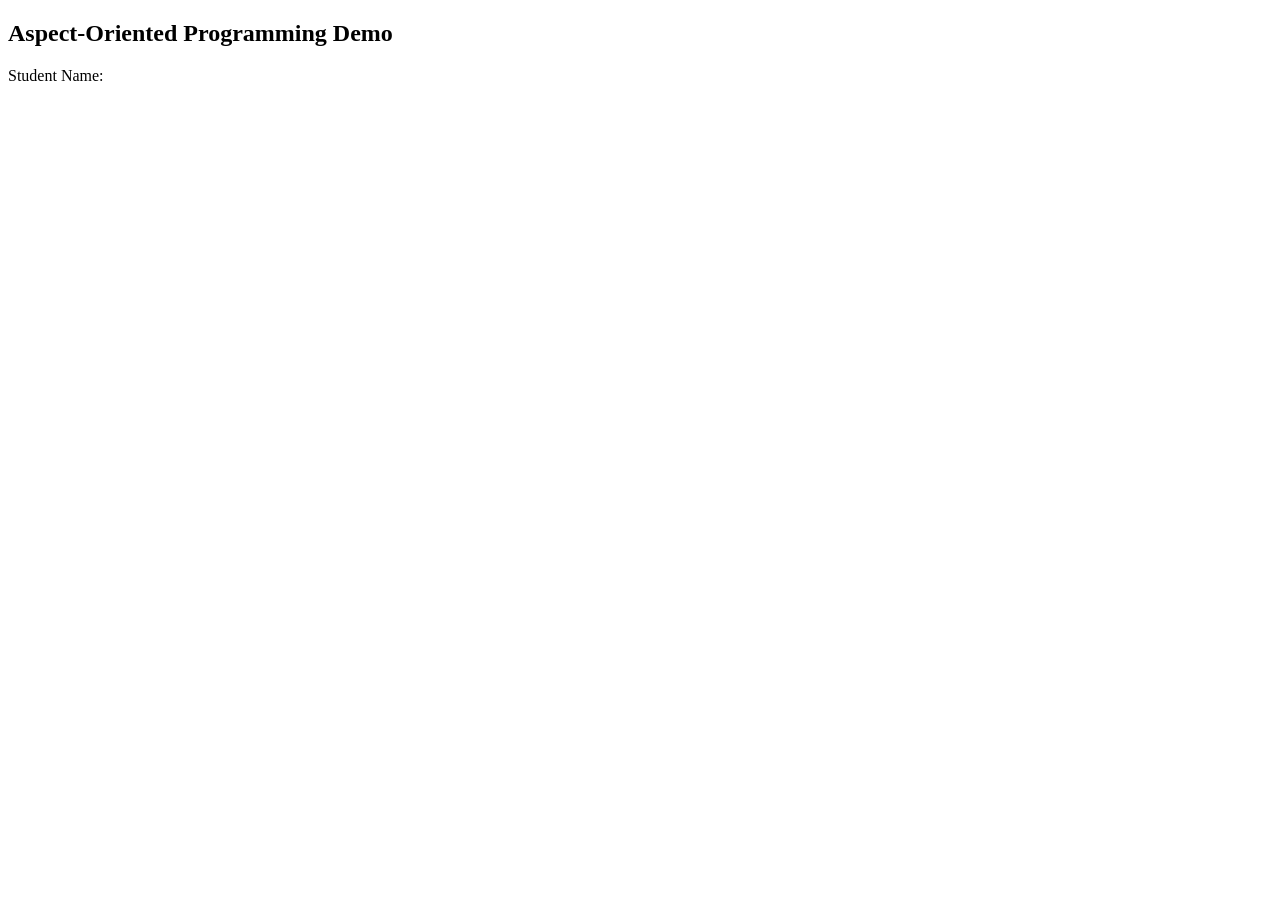
<file: Ex 8/target/classes/templates/index.html>
<!DOCTYPE html>
<html xmlns:th="http://www.thymeleaf.org">

<head>
    <title>AOP Logging Demo</title>
</head>

<body>

    <h2>Aspect-Oriented Programming Demo</h2>

    <p>Student Name: <span th:text="${name}"></span></p>

</body>

</html>
</file>
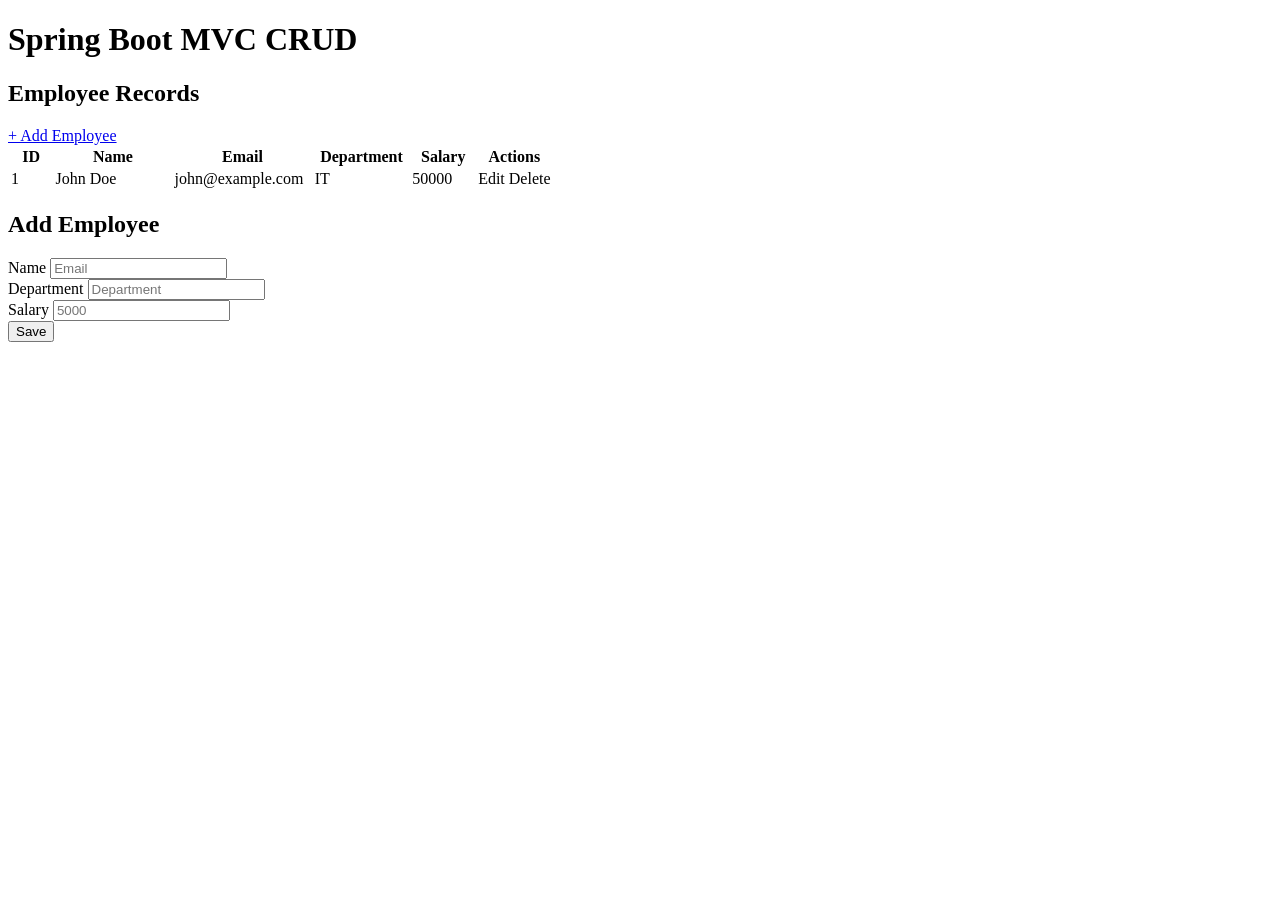
<file: Ex 9/target/classes/templates/index.html>
<!DOCTYPE html>
<html xmlns:th="http://www.thymeleaf.org">
<head>
<meta charset="UTF-8">
<meta name="viewport" content="width=device-width, initial-scale=1.0">
<title>Spring Boot MVC CRUD</title>
<link rel="stylesheet" th:href="@{/style.css}">
</head>
<body>

<div class="main-container">

    <h1 class="main-title">Spring Boot MVC CRUD</h1>

    <!-- Employee Records Header -->
    <div class="section-header">
        <h2 class="section-title">Employee Records</h2>
        <a href="#employee-form" class="btn-add">+ Add Employee</a>
    </div>

    <!-- Employee Table -->
    <table class="table">
        <thead>
            <tr>
                <th style="width: 8%;">ID</th>
                <th style="width: 22%;">Name</th>
                <th style="width: 26%;">Email</th>
                <th style="width: 18%;">Department</th>
                <th style="width: 12%;">Salary</th>
                <th style="width: 14%;">Actions</th>
            </tr>
        </thead>
        <tbody>
            <tr th:each="e : ${employees}">
                <td th:text="${e.id}">1</td>
                <td th:text="${e.name}">John Doe</td>
                <td th:text="${e.email}">john@example.com</td>
                <td th:text="${e.department}">IT</td>
                <td th:text="${e.salary}">50000</td>
                <td>
                    <a th:href="@{'/employees/edit/' + ${e.id} + '#employee-form'}" class="btn-edit">Edit</a>
                    <a th:href="@{'/employees/delete/' + ${e.id}}" class="btn-delete" onclick="return confirm('Are you sure you want to delete this employee?');">Delete</a>
                </td>
            </tr>
        </tbody>
    </table>

    <!-- Add Employee Form -->
    <div id="employee-form" class="form-section">
        <h2 class="section-title" style="margin-bottom: 20px;" th:text="${employee.id == null ? 'Add Employee' : 'Edit Employee'}">Add Employee</h2>

        <form th:action="@{/employees/save}" th:object="${employee}" method="post">
            <input type="hidden" th:field="*{id}">

            <div class="form-group">
                <label class="form-label">Name</label>
                <input type="text" th:field="*{name}" class="form-control" placeholder="Email" required>
            </div>

            <div class="form-row">
                <div class="form-col">
                    <label class="form-label">Department</label>
                    <input type="text" th:field="*{department}" class="form-control" placeholder="Department" required>
                </div>
                <div class="form-col">
                    <label class="form-label">Salary</label>
                    <input type="number" th:field="*{salary}" class="form-control" placeholder="5000" required>
                </div>
            </div>

            <button type="submit" class="btn-save">Save</button>
        </form>
    </div>

</div>

</body>
</html>
</file>
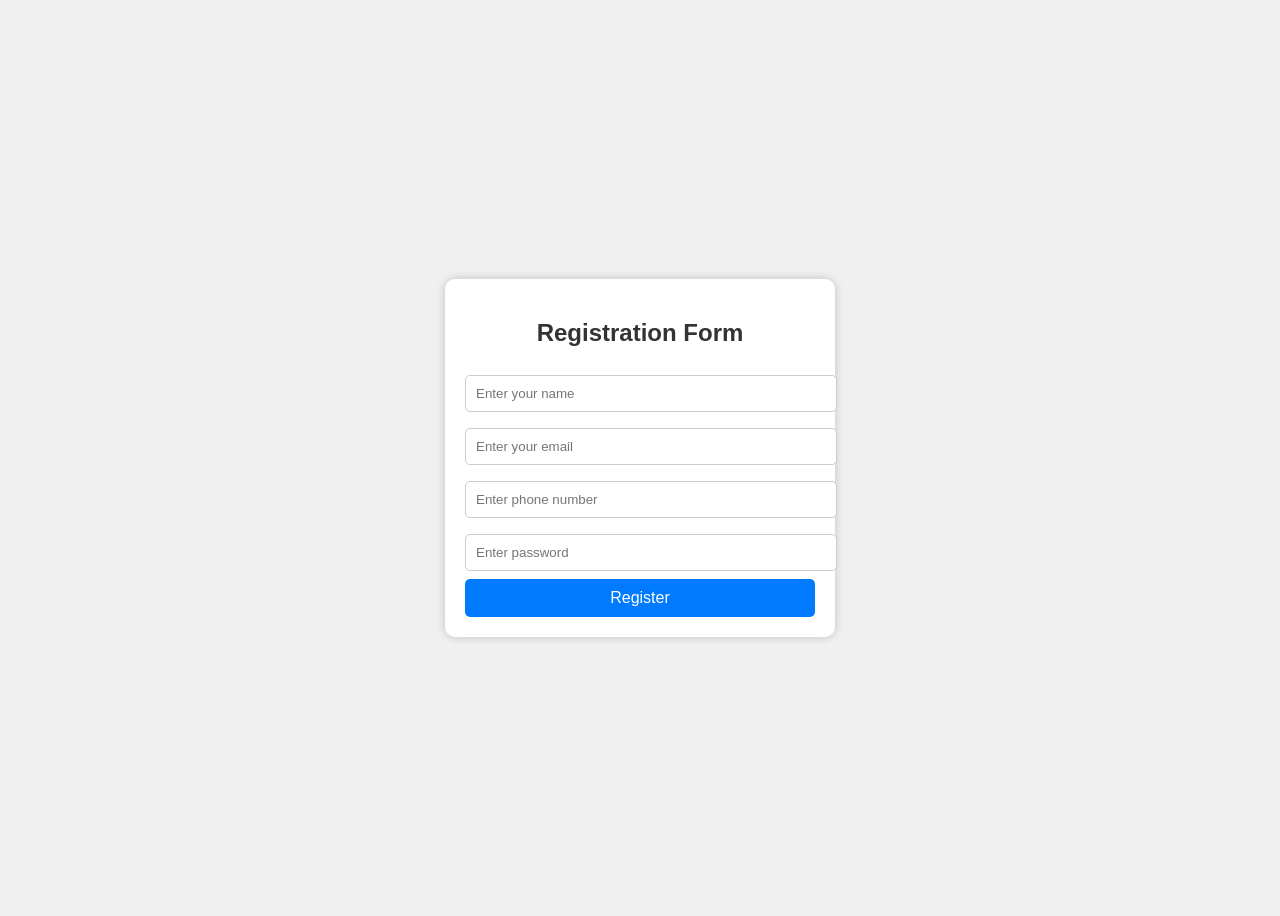
<file: Ex 3/ex3.html>
<!DOCTYPE html>
<html lang="en">
<head>
  <meta charset="UTF-8">
  <title>Registration Form</title>
  <style>
    body {
      font-family: Arial, sans-serif;
      background: #f0f0f0;
      display: flex;
      justify-content: center;
      align-items: center;
      height: 100vh;
    }
    .form-container {
      background: #fff;
      padding: 20px;
      border-radius: 10px;
      width: 350px;
      box-shadow: 0 0 10px rgba(0,0,0,0.2);
    }
    h2 {
      text-align: center;
      color: #333;
    }
    input {
      width: 100%;
      padding: 10px;
      margin: 8px 0;
      border: 1px solid #ccc;
      border-radius: 5px;
    }
    button {
      width: 100%;
      padding: 10px;
      background: #007bff;
      color: white;
      border: none;
      border-radius: 5px;
      font-size: 16px;
    }
    button:hover {
      background: #0056b3;
    }
  </style>
  <script>
    function validateForm() {
      let name = document.forms["regForm"]["name"].value;
      let email = document.forms["regForm"]["email"].value;
      let phone = document.forms["regForm"]["phone"].value;
      let password = document.forms["regForm"]["password"].value;

      if (name == "") {
        alert("Name must be filled out");
        return false;
      }

      let emailPattern = /^[^ ]+@[^ ]+\.[a-z]{2,3}$/;
      if (!email.match(emailPattern)) {
        alert("Invalid email format");
        return false;
      }

      let phonePattern = /^[0-9]{10}$/;
      if (!phone.match(phonePattern)) {
        alert("Phone number must be 10 digits");
        return false;
      }

      if (password.length < 6) {
        alert("Password must be at least 6 characters long");
        return false;
      }

      alert("Registration Successful!");
      return true;
    }
  </script>
</head>
<body>
  <div class="form-container">
    <h2>Registration Form</h2>
    <form name="regForm" onsubmit="return validateForm()">
      <input type="text" name="name" placeholder="Enter your name">
      <input type="email" name="email" placeholder="Enter your email">
      <input type="text" name="phone" placeholder="Enter phone number">
      <input type="password" name="password" placeholder="Enter password">
      <button type="submit">Register</button>
    </form>
  </div>
</body>
</html>
</file>
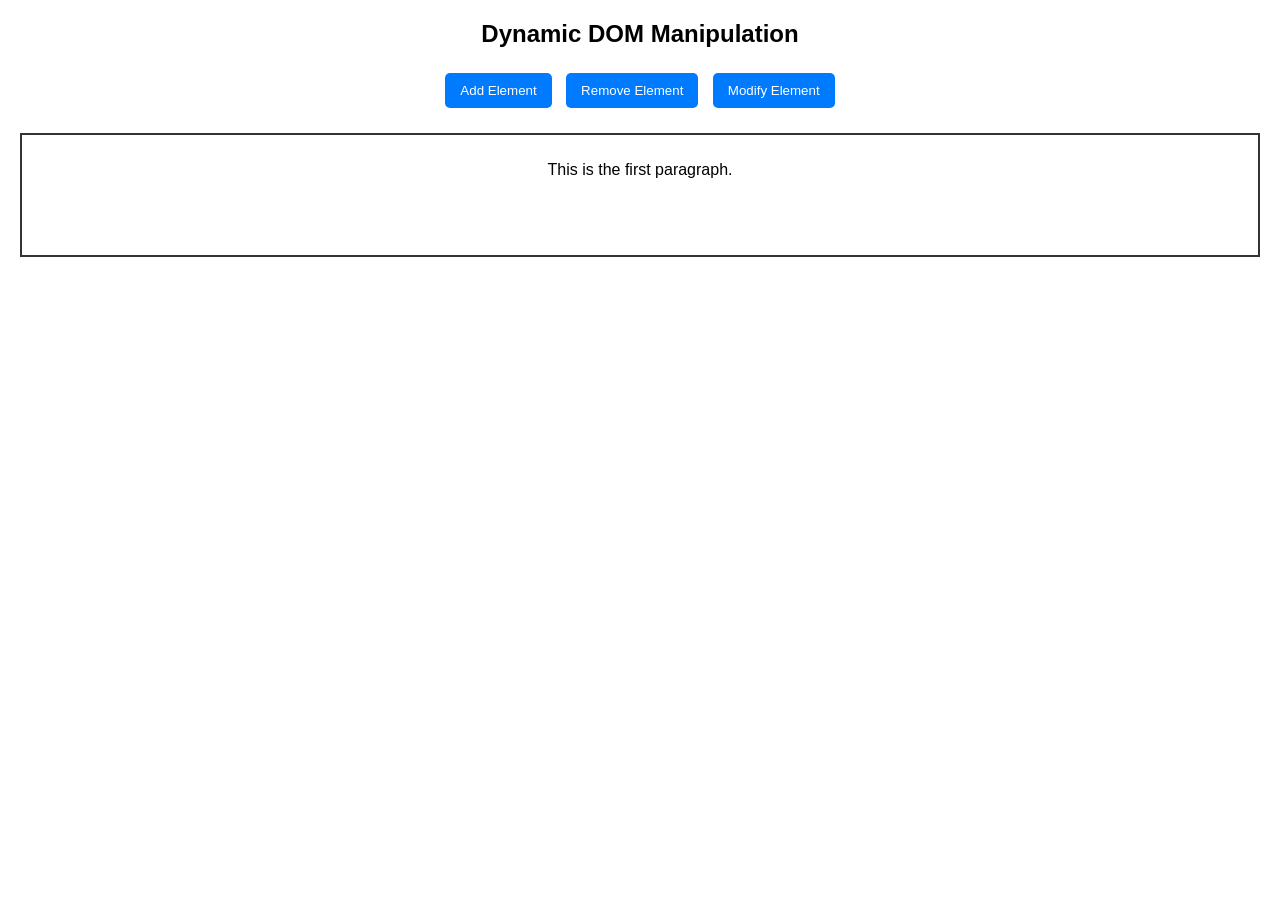
<file: Ex 4/ex4.html>
<!DOCTYPE html>
<html lang="en">
<head>
  <meta charset="UTF-8">
  <title>Dynamic DOM Example</title>
  <style>
    body {
      font-family: Arial, sans-serif;
      margin: 20px;
      text-align: center;
    }
    #container {
      margin-top: 20px;
      padding: 10px;
      border: 2px solid #333;
      min-height: 100px;
    }
    button {
      margin: 5px;
      padding: 10px 15px;
      border: none;
      border-radius: 5px;
      background: #007BFF;
      color: white;
      cursor: pointer;
    }
    button:hover {
      background: #0056b3;
    }
  </style>
</head>
<body>
  <h2>Dynamic DOM Manipulation</h2>
  <button onclick="addElement()">Add Element</button>
  <button onclick="removeElement()">Remove Element</button>
  <button onclick="modifyElement()">Modify Element</button>

  <div id="container">
    <p id="para1">This is the first paragraph.</p>
  </div>

  <script>
    function addElement() {
      let newPara = document.createElement("p");
      newPara.textContent = "New paragraph added dynamically!";
      document.getElementById("container").appendChild(newPara);
    }

    function removeElement() {
      let container = document.getElementById("container");
      if (container.lastChild) {
        container.removeChild(container.lastChild);
      }
    }

    function modifyElement() {
      let para = document.getElementById("para1");
      para.textContent = "This paragraph has been modified!";
      para.style.color = "red";
      para.style.fontWeight = "bold";
    }
  </script>
</body>
</html>
</file>
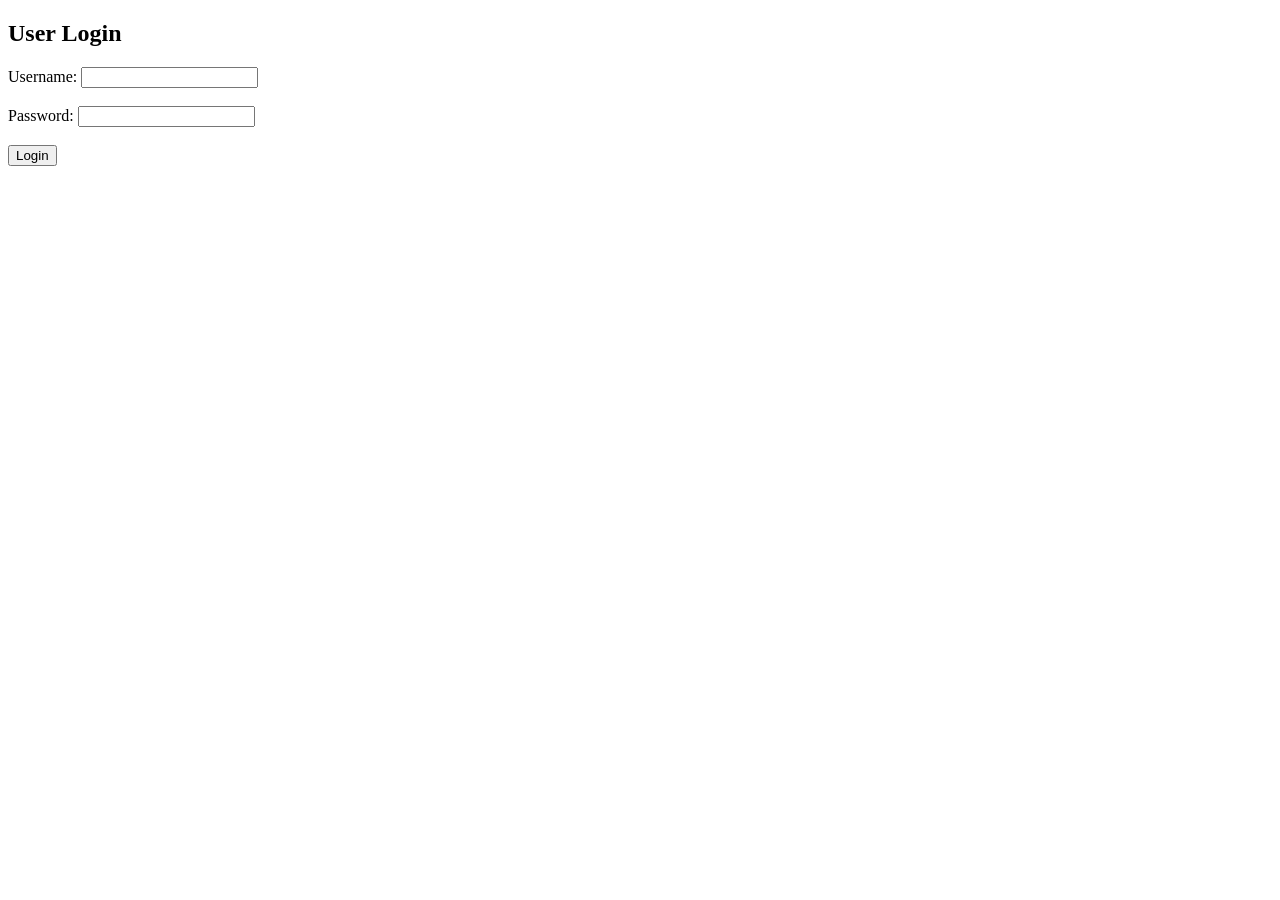
<file: Ex 5/login.html>
<!DOCTYPE html>
<html>
<head>
    <title>Login Form</title>
</head>
<body>

    <h2>User Login</h2>

    <form action="LoginServlet" method="post">
        Username: <input type="text" name="username" required><br><br>

        Password: <input type="password" name="password" required><br><br>

        <input type="submit" value="Login">
    </form>

</body>
</html>
</file>
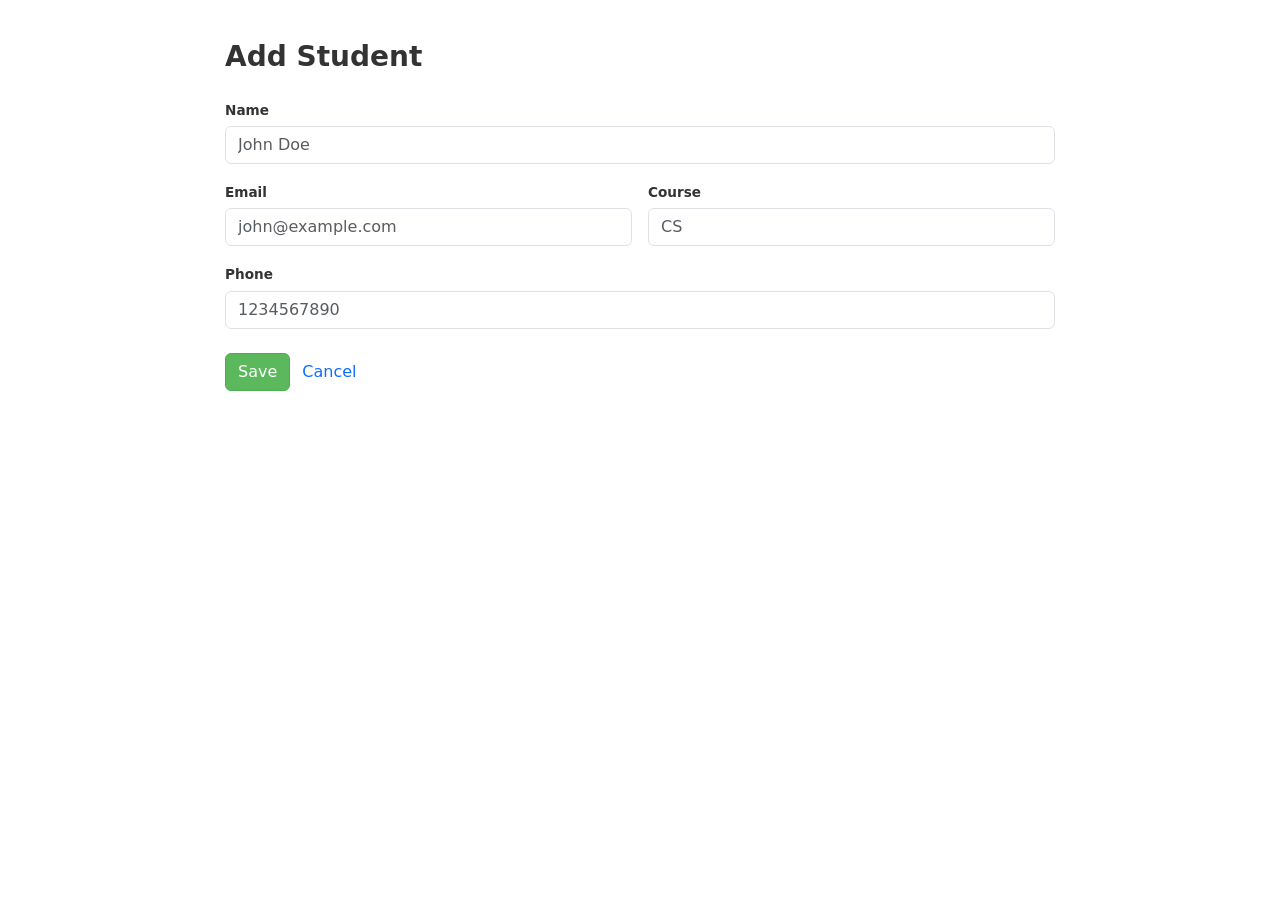
<file: Ex 7/target/classes/templates/form.html>
<!DOCTYPE html>
<html xmlns:th="http://www.thymeleaf.org">
<head>
    <meta charset="UTF-8">
    <meta name="viewport" content="width=device-width, initial-scale=1.0">
    <title th:text="${title}">Student Form</title>
    <link href="https://cdn.jsdelivr.net/npm/bootstrap@5.3.3/dist/css/bootstrap.min.css" rel="stylesheet">
    <style>
        body { background-color: #ffffff; color: #333333; }
        .main-container { max-width: 860px; margin: 40px auto; padding: 0 15px; }
        .form-label { font-weight: 600; font-size: 0.85rem; margin-bottom: 6px; }
        .btn-save { background-color: #5cb85c; border-color: #4cae4c; color: #ffffff; }
        .cancel-link { color: #0d6efd; text-decoration: none; margin-left: 12px; }
    </style>
</head>
<body>
<div class="main-container">
    <h3 class="fw-bold mb-4" th:text="${title}">Add Student</h3>

    <form th:action="@{/students}" th:object="${student}" method="post">
        <input type="hidden" th:field="*{id}">

        <div class="mb-3">
            <label for="name" class="form-label">Name</label>
            <input type="text" id="name" th:field="*{name}" class="form-control" placeholder="John Doe" required>
        </div>

        <div class="row g-3 mb-3">
            <div class="col-md-6">
                <label for="email" class="form-label">Email</label>
                <input type="email" id="email" th:field="*{email}" class="form-control" placeholder="john@example.com" required>
            </div>
            <div class="col-md-6">
                <label for="course" class="form-label">Course</label>
                <input type="text" id="course" th:field="*{course}" class="form-control" placeholder="CS" required>
            </div>
        </div>

        <div class="mb-4">
            <label for="phone" class="form-label">Phone</label>
            <input type="text" id="phone" th:field="*{phone}" class="form-control" placeholder="1234567890" required>
        </div>

        <div class="d-flex align-items-center">
            <button type="submit" class="btn btn-save">Save</button>
            <a th:href="@{/students}" class="cancel-link">Cancel</a>
        </div>
    </form>
</div>
</body>
</html>
</file>
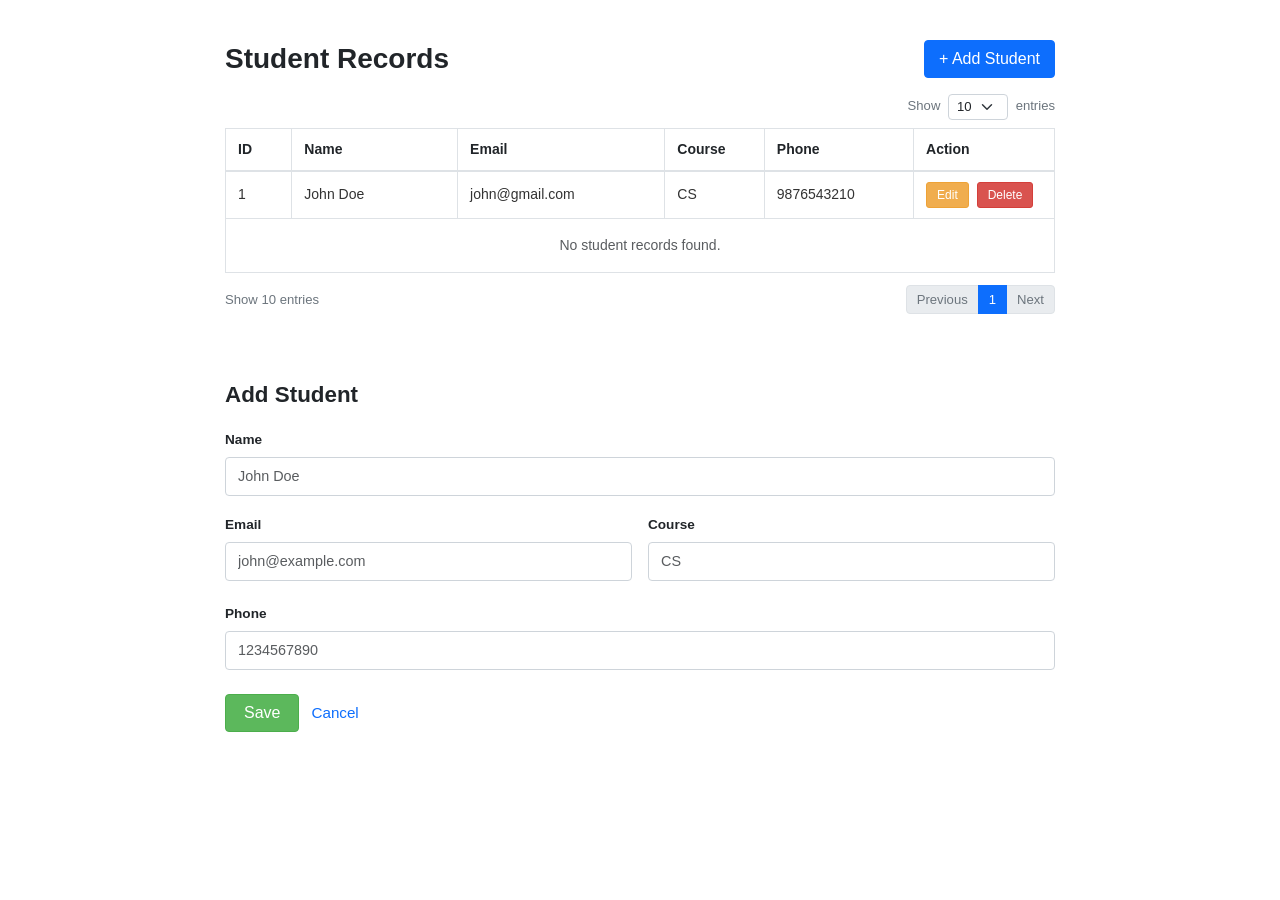
<file: Ex 7/target/classes/templates/list.html>
<!DOCTYPE html>
<html xmlns:th="http://www.thymeleaf.org">
<head>
    <meta charset="UTF-8">
    <meta name="viewport" content="width=device-width, initial-scale=1.0">
    <title>Student Records</title>
    <!-- Bootstrap 5 CSS -->
    <link href="https://cdn.jsdelivr.net/npm/bootstrap@5.3.3/dist/css/bootstrap.min.css" rel="stylesheet">
    <style>
        body {
            background-color: #ffffff;
            font-family: -apple-system, BlinkMacSystemFont, "Segoe UI", Roboto, "Helvetica Neue", Arial, sans-serif;
            color: #333333;
        }
        .main-container {
            max-width: 860px;
            margin: 40px auto;
            padding: 0 15px;
        }
        .page-title {
            font-size: 1.75rem;
            font-weight: 700;
            color: #212529;
        }
        .btn-add-student {
            background-color: #0d6efd;
            border-color: #0d6efd;
            font-weight: 500;
            padding: 6px 14px;
            border-radius: 4px;
        }
        .table {
            border-color: #dee2e6;
            margin-bottom: 12px;
        }
        .table th {
            font-weight: 600;
            font-size: 0.875rem;
            color: #212529;
            border-bottom: 2px solid #dee2e6;
            padding: 10px 12px;
        }
        .table td {
            font-size: 0.875rem;
            color: #333333;
            vertical-align: middle;
            padding: 10px 12px;
        }
        .btn-edit {
            background-color: #f0ad4e;
            border-color: #eea236;
            color: #ffffff !important;
            font-size: 0.75rem;
            padding: 3px 10px;
            border-radius: 3px;
        }
        .btn-edit:hover {
            background-color: #ec971f;
            border-color: #d58512;
        }
        .btn-delete {
            background-color: #d9534f;
            border-color: #d43f3a;
            color: #ffffff !important;
            font-size: 0.75rem;
            padding: 3px 10px;
            border-radius: 3px;
        }
        .btn-delete:hover {
            background-color: #c9302c;
            border-color: #ac2925;
        }
        .btn-save {
            background-color: #5cb85c;
            border-color: #4cae4c;
            color: #ffffff;
            font-weight: 500;
            padding: 6px 18px;
            border-radius: 4px;
        }
        .btn-save:hover {
            background-color: #449d44;
            border-color: #398439;
        }
        .cancel-link {
            color: #0d6efd;
            text-decoration: none;
            font-size: 0.95rem;
            margin-left: 12px;
            cursor: pointer;
        }
        .cancel-link:hover {
            text-decoration: underline;
        }
        .section-heading {
            font-size: 1.4rem;
            font-weight: 700;
            margin-top: 36px;
            margin-bottom: 18px;
            color: #212529;
        }
        .form-label {
            font-weight: 600;
            font-size: 0.85rem;
            margin-bottom: 6px;
            color: #212529;
        }
        .form-control {
            border: 1px solid #ced4da;
            border-radius: 4px;
            padding: 8px 12px;
            font-size: 0.9rem;
        }
        .form-control:focus {
            border-color: #86b7fe;
            box-shadow: 0 0 0 0.25rem rgba(13, 110, 253, 0.25);
        }
        .custom-entries-select {
            display: inline-block !important;
            width: auto !important;
            min-width: 60px;
            font-size: 0.82rem !important;
            padding: 2px 24px 2px 8px !important;
            margin: 0 4px;
            border: 1px solid #ced4da;
            border-radius: 4px;
            background-color: #fff;
            vertical-align: middle;
        }
        .entries-text {
            font-size: 0.82rem;
            color: #6c757d;
        }
        .pagination .page-link {
            font-size: 0.82rem;
            padding: 4px 10px;
            color: #0d6efd;
        }
        .pagination .page-item.active .page-link {
            background-color: #0d6efd;
            border-color: #0d6efd;
            color: #ffffff;
        }
        .pagination .page-item.disabled .page-link {
            color: #6c757d;
        }
    </style>
</head>
<body>

<div class="main-container">

    <!-- Header Row -->
    <div class="d-flex justify-content-between align-items-center mb-3">
        <h2 class="page-title mb-0">Student Records</h2>
        <a href="#student-form" class="btn btn-primary btn-add-student text-white text-decoration-none">
            + Add Student
        </a>
    </div>

    <!-- Table Controls (Show entries) -->
    <div class="d-flex justify-content-end align-items-center mb-2">
        <span class="entries-text">Show 
            <select class="form-select form-select-sm custom-entries-select">
                <option value="10" selected>10</option>
                <option value="25">25</option>
                <option value="50">50</option>
            </select>
            entries
        </span>
    </div>

    <!-- Student Table -->
    <div class="table-responsive">
        <table class="table table-bordered table-hover align-middle">
            <thead>
                <tr>
                    <th style="width: 8%;">ID</th>
                    <th style="width: 20%;">Name</th>
                    <th style="width: 25%;">Email</th>
                    <th style="width: 12%;">Course</th>
                    <th style="width: 18%;">Phone</th>
                    <th style="width: 17%;">Action</th>
                </tr>
            </thead>
            <tbody>
                <tr th:each="s : ${students}">
                    <td th:text="${s.id}">1</td>
                    <td th:text="${s.name}">John Doe</td>
                    <td th:text="${s.email}">john@gmail.com</td>
                    <td th:text="${s.course}">CS</td>
                    <td th:text="${s.phone}">9876543210</td>
                    <td>
                        <a th:href="@{'/students/' + ${s.id} + '/edit#student-form'}" 
                           class="btn btn-edit me-1">Edit</a>
                        <form th:action="@{'/students/' + ${s.id} + '/delete'}" 
                              method="post" 
                              style="display:inline;"
                              onsubmit="return confirm('Are you sure you want to delete this student?');">
                            <button type="submit" class="btn btn-delete">Delete</button>
                        </form>
                    </td>
                </tr>
                <tr th:if="${#lists.isEmpty(students)}">
                    <td colspan="6" class="text-center text-muted py-3">No student records found.</td>
                </tr>
            </tbody>
        </table>
    </div>

    <!-- Table Footer: entries & pagination -->
    <div class="d-flex justify-content-between align-items-center mb-4">
        <span class="entries-text">Show 10 entries</span>
        <nav aria-label="Page navigation">
            <ul class="pagination pagination-sm mb-0">
                <li class="page-item disabled"><a class="page-link" href="#">Previous</a></li>
                <li class="page-item active"><a class="page-link" href="#">1</a></li>
                <li class="page-item disabled"><a class="page-link" href="#">Next</a></li>
            </ul>
        </nav>
    </div>

    <!-- Add/Edit Student Form -->
    <div id="student-form" class="mt-4 pt-2">
        <h3 class="section-heading" th:text="${title ?: 'Add Student'}">Add Student</h3>

        <form th:action="@{/students}" th:object="${student}" method="post">
            <input type="hidden" th:field="*{id}">

            <!-- Name -->
            <div class="mb-3">
                <label for="name" class="form-label">Name</label>
                <input type="text" 
                       id="name" 
                       th:field="*{name}" 
                       class="form-control" 
                       placeholder="John Doe" 
                       required>
                <div class="text-danger small mt-1" th:if="${#fields.hasErrors('name')}" th:errors="*{name}"></div>
            </div>

            <!-- Email & Course Row -->
            <div class="row g-3 mb-3">
                <div class="col-md-6">
                    <label for="email" class="form-label">Email</label>
                    <input type="email" 
                           id="email" 
                           th:field="*{email}" 
                           class="form-control" 
                           placeholder="john@example.com" 
                           required>
                    <div class="text-danger small mt-1" th:if="${#fields.hasErrors('email')}" th:errors="*{email}"></div>
                </div>
                <div class="col-md-6">
                    <label for="course" class="form-label">Course</label>
                    <input type="text" 
                           id="course" 
                           th:field="*{course}" 
                           class="form-control" 
                           placeholder="CS" 
                           required>
                    <div class="text-danger small mt-1" th:if="${#fields.hasErrors('course')}" th:errors="*{course}"></div>
                </div>
            </div>

            <!-- Phone -->
            <div class="mb-4">
                <label for="phone" class="form-label">Phone</label>
                <input type="text" 
                       id="phone" 
                       th:field="*{phone}" 
                       class="form-control" 
                       placeholder="1234567890" 
                       required>
                <div class="text-danger small mt-1" th:if="${#fields.hasErrors('phone')}" th:errors="*{phone}"></div>
            </div>

            <!-- Save & Cancel Buttons -->
            <div class="d-flex align-items-center">
                <button type="submit" class="btn btn-save">Save</button>
                <a th:href="@{/students}" class="cancel-link">Cancel</a>
            </div>
        </form>
    </div>

</div>

<!-- Bootstrap 5 JS Bundle -->
<script src="https://cdn.jsdelivr.net/npm/bootstrap@5.3.3/dist/js/bootstrap.bundle.min.js"></script>
</body>
</html>
</file>
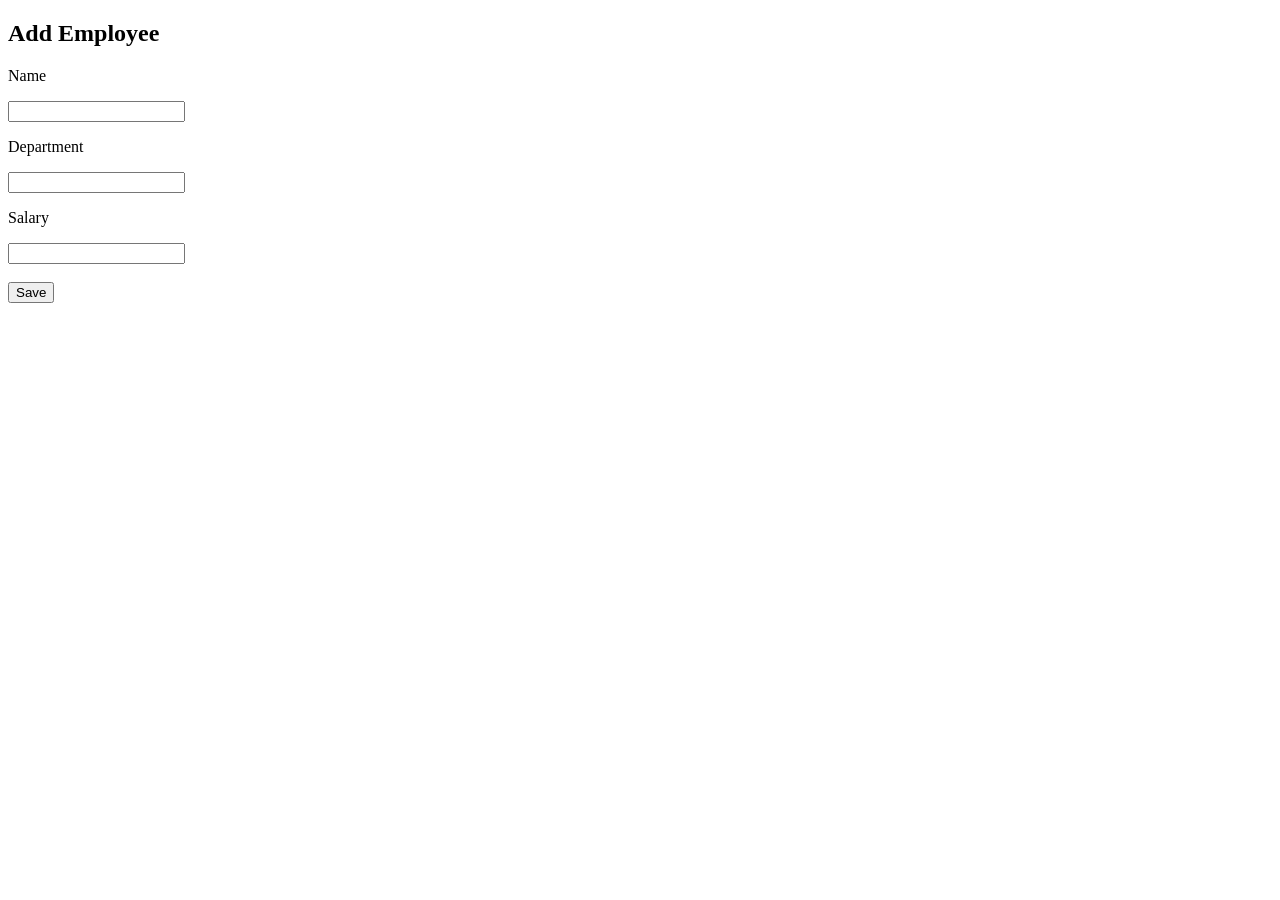
<file: Ex 9/target/classes/templates/form.html>
<!DOCTYPE html>
<html xmlns:th="http://www.thymeleaf.org">

<head>
    <title>Add Employee</title>
    <link rel="stylesheet" th:href="@{/style.css}">
</head>

<body>

    <h2>Add Employee</h2>

    <form th:action="@{/employees/save}" th:object="${employee}" method="post">

        <input type="hidden" th:field="*{id}">

        <p>Name</p>
        <input th:field="*{name}">

        <p>Department</p>
        <input th:field="*{department}">

        <p>Salary</p>
        <input type="number" th:field="*{salary}">

        <br><br>

        <button type="submit">Save</button>

    </form>

</body>

</html>
</file>
